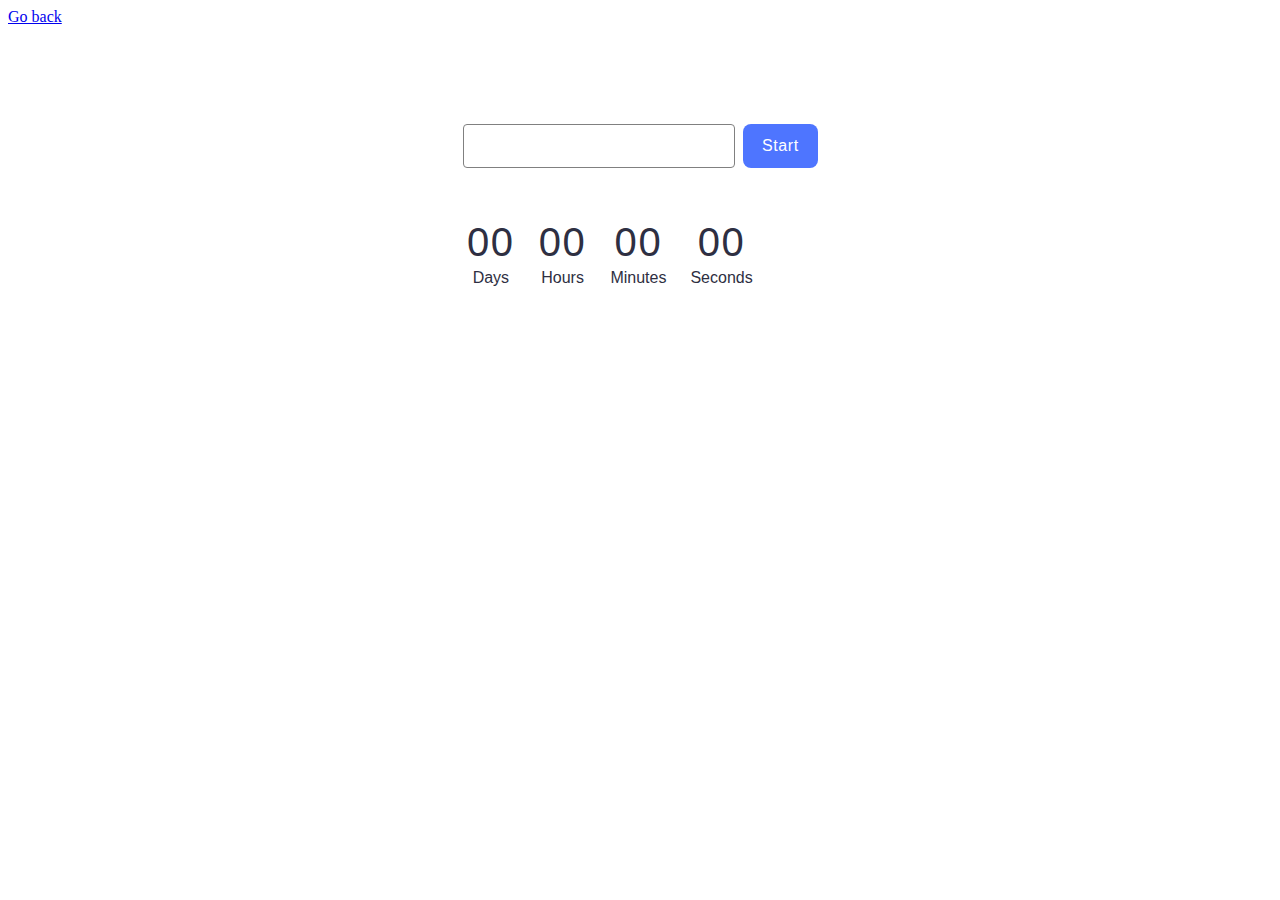
<file: src/1-timer.html>
<!DOCTYPE html>
<html lang="en">
  <head>
    <meta charset="UTF-8" />
    <meta http-equiv="X-UA-Compatible" content="IE=edge" />
    <meta name="viewport" content="width=device-width, initial-scale=1.0" />

    <title>1-timer</title>
    <link rel="stylesheet" href="./css/styles.css" />
  </head>
  <body>
    <section>
      <a href="./index.html">Go back</a>
      <div class="form-timer">
        <div class="input-datetime">
          <input class="input-date" type="text" id="datetime-picker" />
          <button class="button-start" type="button" data-start>Start</button>
        </div>

        <div class="timer">
          <div class="field">
            <span class="value" data-days>00</span>
            <span class="label">Days</span>
          </div>
          <div class="field">
            <span class="value" data-hours>00</span>
            <span class="label">Hours</span>
          </div>
          <div class="field">
            <span class="value" data-minutes>00</span>
            <span class="label">Minutes</span>
          </div>
          <div class="field">
            <span class="value" data-seconds>00</span>
            <span class="label">Seconds</span>
          </div>
        </div>
      </div>
    </section>
    <script src="./js/1-timer.js" type="module"></script>
  </body>
</html>
</file>
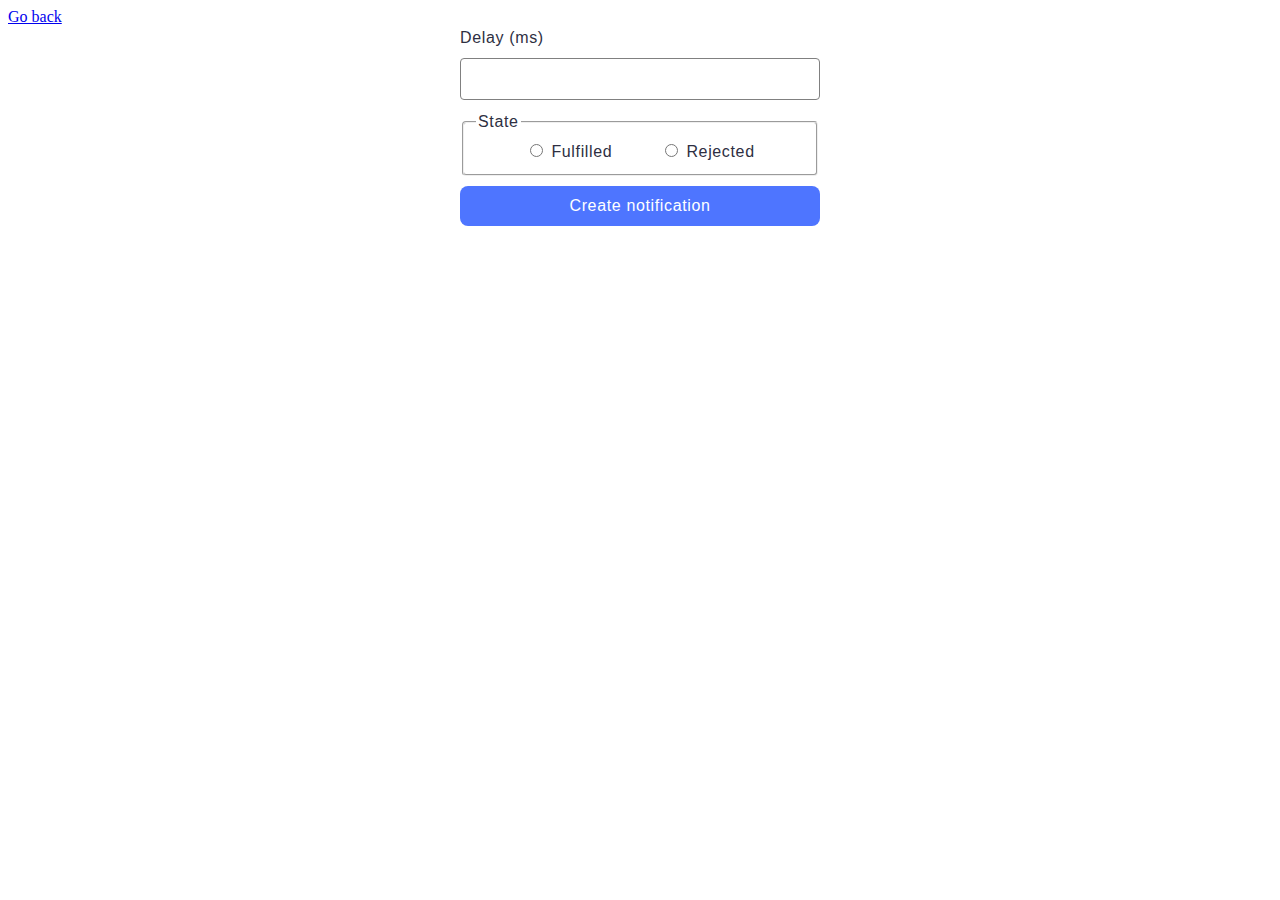
<file: src/2-snackbar.html>
<!DOCTYPE html>
<html lang="en">
  <head>
    <meta charset="UTF-8" />
    <meta http-equiv="X-UA-Compatible" content="IE=edge" />
    <meta name="viewport" content="width=device-width, initial-scale=1.0" />
    <title>2-snackbar</title>
    <link rel="stylesheet" href="./css/styles.css" />
  </head>
  <body>
    <a href="./index.html">Go back</a>
    <form class="form">
      <label class="delay-value">
        Delay (ms)
        <input class="input-delay-value" type="number" name="delay" required />
      </label>

      <fieldset class="fieldset">
        <legend>State</legend>
        <label>
          <input type="radio" name="state" value="fulfilled" required />
          Fulfilled
        </label>
        <label>
          <input type="radio" name="state" value="rejected" required />
          Rejected
        </label>
      </fieldset>

      <button type="submit" class="button-submit">Create notification</button>
    </form>
    <script src="./js/2-snackbar.js" type="module"></script>
  </body>
</html>
</file>
<file: src/css/styles.css>
.form-timer {
  display: flex;
  flex-direction: column;
  align-items: center;
  gap: 20px;
  margin-top: 100px;
}


.input-datetime {
  display: flex;
    align-items: center;
    justify-content: flex-start;
    flex-direction: row;
    gap: 8px;
    width: 355px;
      height: 40px;
      margin-bottom: 32px;
}
.input-date {
  display: flex;
    align-items: flex-start;
    justify-content: flex-start;
    flex-direction: row;
    gap: 8px;
    width: 272px;
      height: 40px;
      font-family: "Montserrat", sans-serif;
      font-weight: 400;
        font-size: 16px;
        line-height: 1.5;
        letter-spacing: 0.04em;
        color: #2e2f42;
                  background: #fff;
          border: 1px solid #808080;
            border-radius: 4px;
            
}
.input-date:active {
  border: 1px solid #4e75ff;
}
.input-date:disabled {
  border: 1px solid #808080;
  color: #808080;
}
.button-start {
  display: flex;
    align-items: center;
    justify-content: center;
    flex-direction: row;
    gap: 10px;
    border-radius: 8px;
      padding: 8px 16px;
      width: 75px;
      height: auto;
      background: #4e75ff;
      font-family: "Montserrat", sans-serif;
      font-weight: 500;
        font-size: 16px;
        line-height: 1.5;
        letter-spacing: 0.04em;
        color: #fff;
        border-color: transparent;
}
.button-start:disabled {
  color: #989898;
  background: #cfcfcf;
}
.button-start:hover {
  background: #6c8cff;
}

.timer {
  display: flex;
    align-items: flex-start;
    justify-content: flex-start;
    flex-direction: row;
    gap: 24px;
    width: 346px;
      height: 72px;
}
.field {
  display: flex;
    align-items: center;
    justify-content: flex-start;
    flex-direction: column;
        width: auto;
      height: 72px;
}
.value {
  font-family: "Montserrat", sans-serif;
  font-weight: 400;
    font-size: 40px;
    line-height: 1.2;
    letter-spacing: 0.04em;
    color: #2e2f42;
}

.label {
  font-family: "Montserrat", sans-serif;
  font-weight: 400;
    font-size: 16px;
    line-height: 1.5;
    color: #2e2f42;
}


/* 2-snackbar */


.form {
  display: flex;
    flex-direction: column;
    width: 360px;
    margin: 0 auto;
    gap: 10px;
}
.delay-value {
  display: flex;
    align-items: flex-start;
    justify-content: flex-start;
    flex-direction: column;
    gap: 8px;
    font-family: "Montserrat", sans-serif;
    font-weight: 400;
      font-size: 16px;
      line-height: 1.5;
      letter-spacing: 0.04em;
      color: #2e2f42;

    
}
.input-delay-value {
    border: 1px solid #808080;
    border-radius: 4px;
    width: 342px;
    height: 24px;
    padding: 8px;
}
.input-delay-value:hover {
border-color: #000;
}

.input-delay-value:focus {
  border-color: #4e75ff;
  outline: none;
}

.fieldset {
  border-radius: 4px;
    stroke-width: 1px;
    stroke: #808080;
    display: flex;
      align-items: center;
      justify-content: center;
      flex-direction: row;
      gap: 48px;
font-family: "Montserrat", sans-serif;
font-weight: 400;
  font-size: 16px;
  line-height: 1.5;
  letter-spacing: 0.04em;
  color: #2e2f42;
}
.button-submit {
  display: flex;
    align-items: center;
    justify-content: center;
    flex-direction: row;
    gap: 10px;
    border-radius: 8px;
    border-color: transparent;
      padding: 8px 16px;
      width: 360px;
      height: 40px;
      background: #4e75ff;
      font-family: "Montserrat", sans-serif;
      font-weight: 500;
        font-size: 16px;
        line-height: 1.5;
        letter-spacing: 0.04em;
        color: #fff;
}
.button-submit:hover {
  background-color: #6c8cff;
}
</file>
